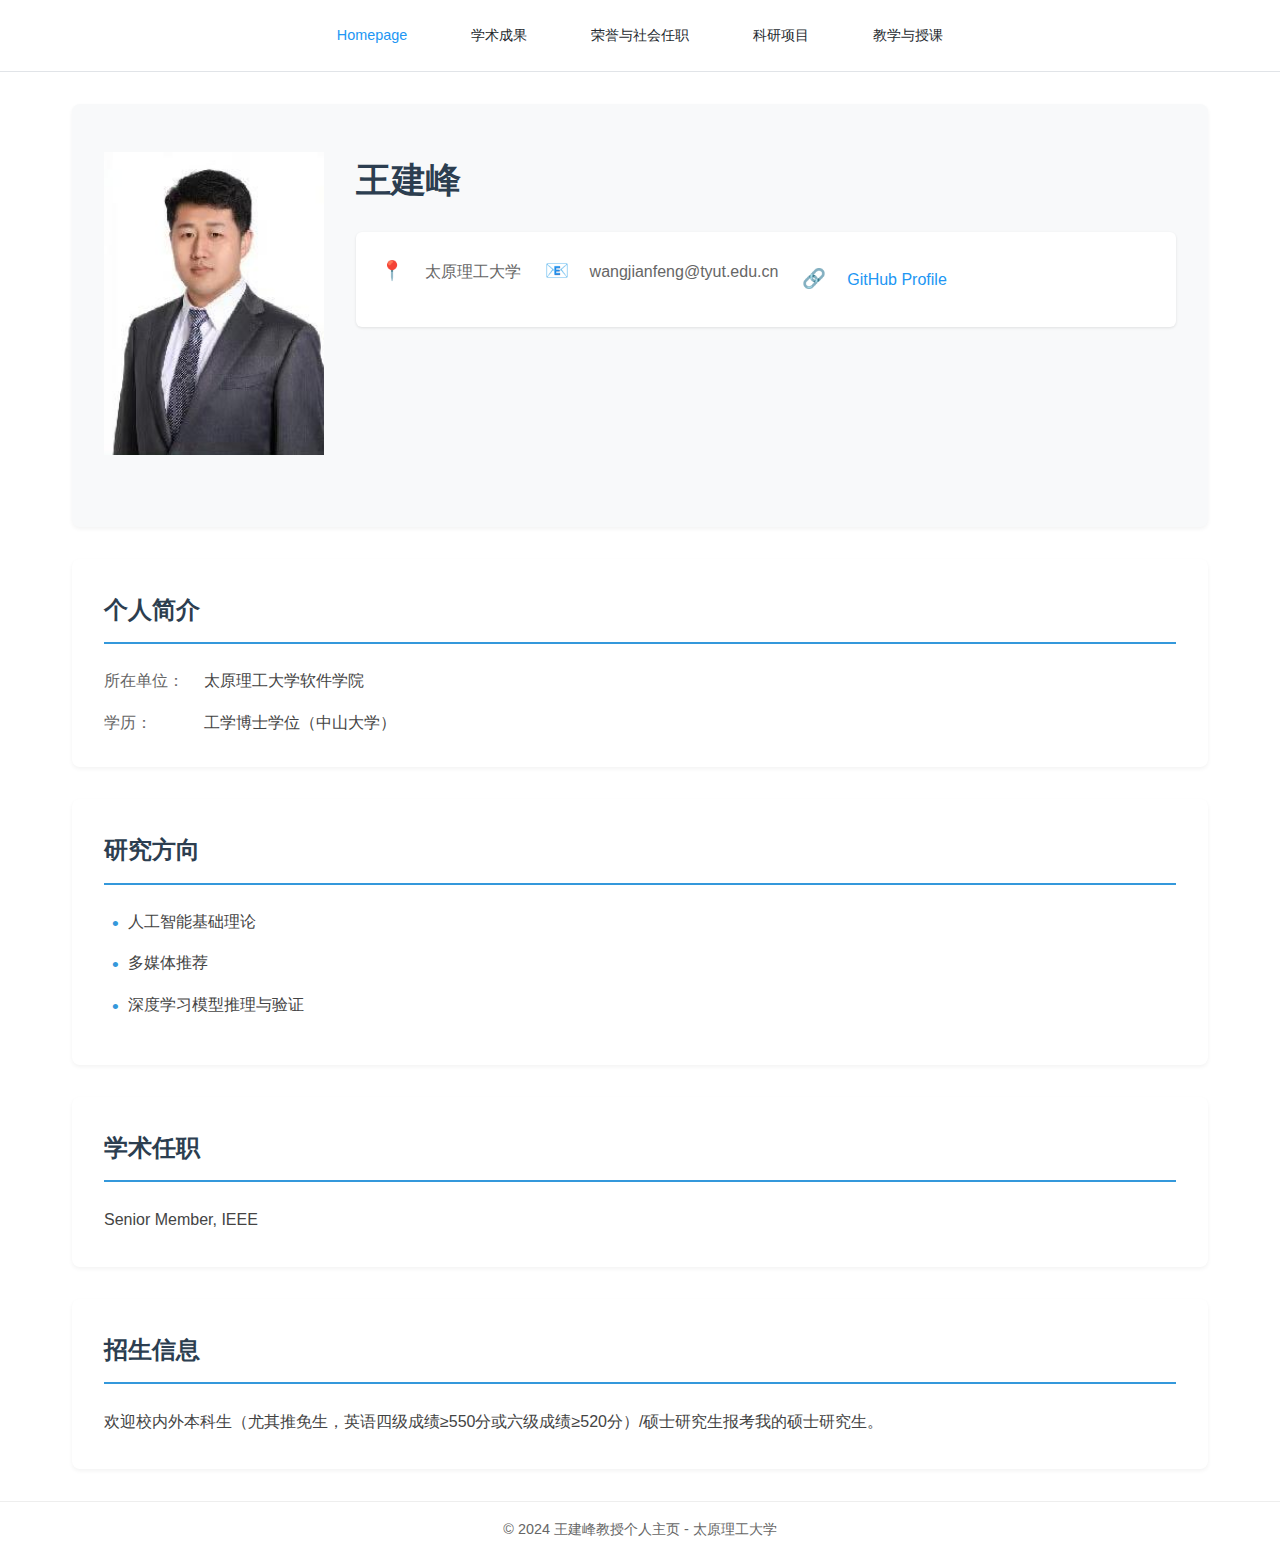
<file: index.html>
<!DOCTYPE html>
<html lang="zh">
<head>
    <meta charset="UTF-8">
    <meta name="viewport" content="width=device-width, initial-scale=1.0">
    <title>个人主页</title>
    <link rel="stylesheet" href="style.css">
</head>
<body>
    <nav class="top-nav">
        <div class="nav-container">
            <a href="index.html" class="nav-item active">Homepage</a>
            <a href="publications.html" class="nav-item">学术成果</a>
            <a href="honors.html" class="nav-item">荣誉与社会任职</a>
            <a href="projects.html" class="nav-item">科研项目</a>
            <a href="teaching.html" class="nav-item">教学与授课</a>
        </div>
    </nav>

    <div class="container">
        <section class="profile-section">
            <div class="profile-image">
                <img src="wangjianfeng.jpg" alt="头像" id="avatar">
            </div>

            <div class="profile-info">
                <h1>王建峰</h1>
                
                <div class="contact-info">
                    <div class="info-item">
                        <span class="icon">📍</span>
                        <span>太原理工大学</span>
                    </div>
                    <div class="info-item">
                        <span class="icon">📧</span>
                        <span>wangjianfeng@tyut.edu.cn</span>
                    </div>
                    <div class="info-item">
                        <span class="icon">🔗</span>
                        <span><a href="#" target="_blank">GitHub Profile</a></span>
                    </div>
                </div>
            </div>
        </section>

        <section class="content-section bio-section">
            <h2>个人简介</h2>
            <div class="section-content">
                <div class="personal-info">
                    <div class="info-item">
                        <span class="label">所在单位：</span>
                        <span class="value">太原理工大学软件学院</span>
                    </div>
                    <div class="info-item">
                        <span class="label">学历：</span>
                        <span class="value">工学博士学位（中山大学）</span>
                    </div>
                </div>
            </div>
        </section>

        <section class="content-section research-section">
            <h2>研究方向</h2>
            <div class="section-content">
                <ul>
                    <li>人工智能基础理论</li>
                    <li>多媒体推荐</li>
                    <li>深度学习模型推理与验证</li>
                </ul>
            </div>
        </section>

        <section class="content-section positions-section">
            <h2>学术任职</h2>
            <div class="section-content">
                <p>Senior Member, IEEE</p>
            </div>
        </section>

        <section class="content-section notice-section">
            <h2>招生信息</h2>
            <div class="section-content">
                <p>欢迎校内外本科生（尤其推免生，英语四级成绩≥550分或六级成绩≥520分）/硕士研究生报考我的硕士研究生。</p>
            </div>
        </section>
    </div>

    <footer>
        <div class="footer-content">
            <p>&copy; 2024 王建峰教授个人主页 - 太原理工大学</p>
        </div>
    </footer>
</body>
</html>
</file>
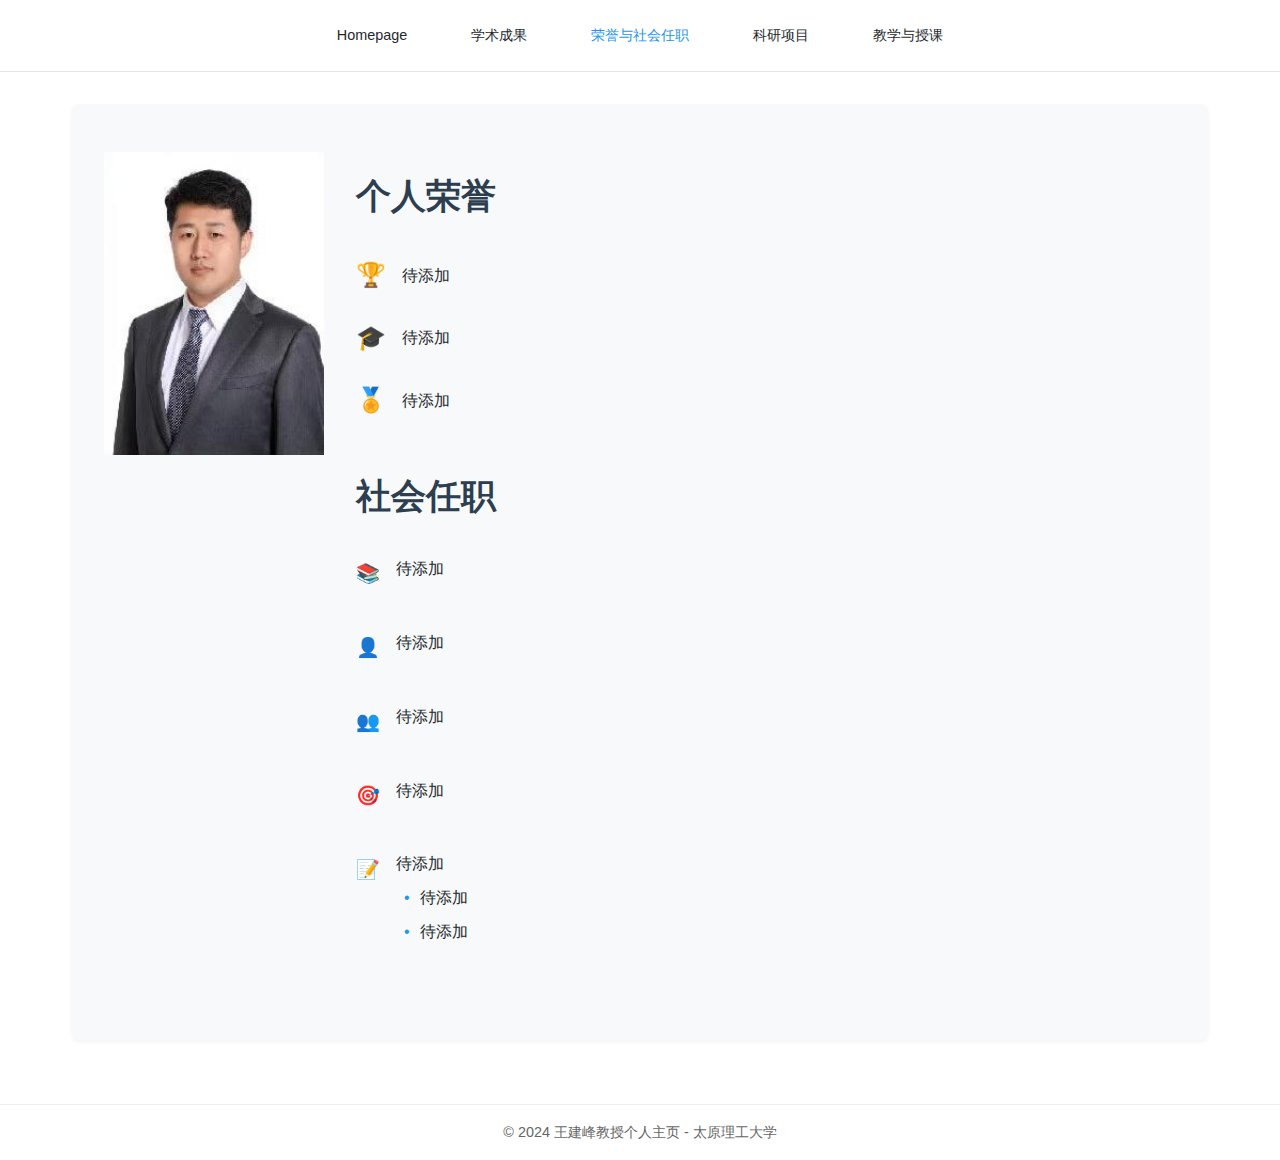
<file: honors.html>
<!DOCTYPE html>
<html lang="zh">
<head>
    <meta charset="UTF-8">
    <meta name="viewport" content="width=device-width, initial-scale=1.0">
    <title>荣誉与社会任职 - 个人主页</title>
    <link rel="stylesheet" href="style.css">
</head>
<body>
    <nav class="top-nav">
        <div class="nav-container">
            <a href="index.html" class="nav-item">Homepage</a>
            <a href="publications.html" class="nav-item">学术成果</a>
            <a href="honors.html" class="nav-item active">荣誉与社会任职</a>
            <a href="projects.html" class="nav-item">科研项目</a>
            <a href="teaching.html" class="nav-item">教学与授课</a>
        </div>
    </nav>

    <div class="container">
        <div class="profile-section">
            <div class="profile-image">
                <img src="wangjianfeng.jpg" alt="头像" id="avatar">
            </div>
            <div class="profile-info">
                <div class="honors-section">
                    <h1>个人荣誉</h1>
                    <ul class="honors-list">
                        <li class="honor-item">
                            <span class="honor-icon">🏆</span>
                            <span class="honor-text">待添加</span>
                        </li>
                        <li class="honor-item">
                            <span class="honor-icon">🎓</span>
                            <span class="honor-text">待添加</span>
                        </li>
                        <li class="honor-item">
                            <span class="honor-icon">🏅</span>
                            <span class="honor-text">待添加</span>
                        </li>
                    </ul>

                    <h1 class="section-title">社会任职</h1>
                    <div class="positions-list">
                        <div class="position-item">
                            <span class="position-icon">📚</span>
                            <div class="position-content">
                                <p>待添加</p>
                            </div>
                        </div>

                        <div class="position-item">
                            <span class="position-icon">👤</span>
                            <div class="position-content">
                                <p>待添加</p>
                            </div>
                        </div>

                        <div class="position-item">
                            <span class="position-icon">👥</span>
                            <div class="position-content">
                                <p>待添加</p>
                            </div>
                        </div>

                        <div class="position-item">
                            <span class="position-icon">🎯</span>
                            <div class="position-content">
                                <p>待添加</p>
                            </div>
                        </div>

                        <div class="position-item">
                            <span class="position-icon">📝</span>
                            <div class="position-content">
                                <p>待添加</p>
                                <ul class="sub-positions">
                                    <li>待添加</li>
                                    <li>待添加</li>
                                </ul>
                            </div>
                        </div>
                    </div>
                </div>
            </div>
        </div>
    </div>

     <footer>
        <div class="footer-content">
            <p>&copy; 2024 王建峰教授个人主页 - 太原理工大学</p>
        </div>
    </footer>
</body>
</html>
</html>
</file>
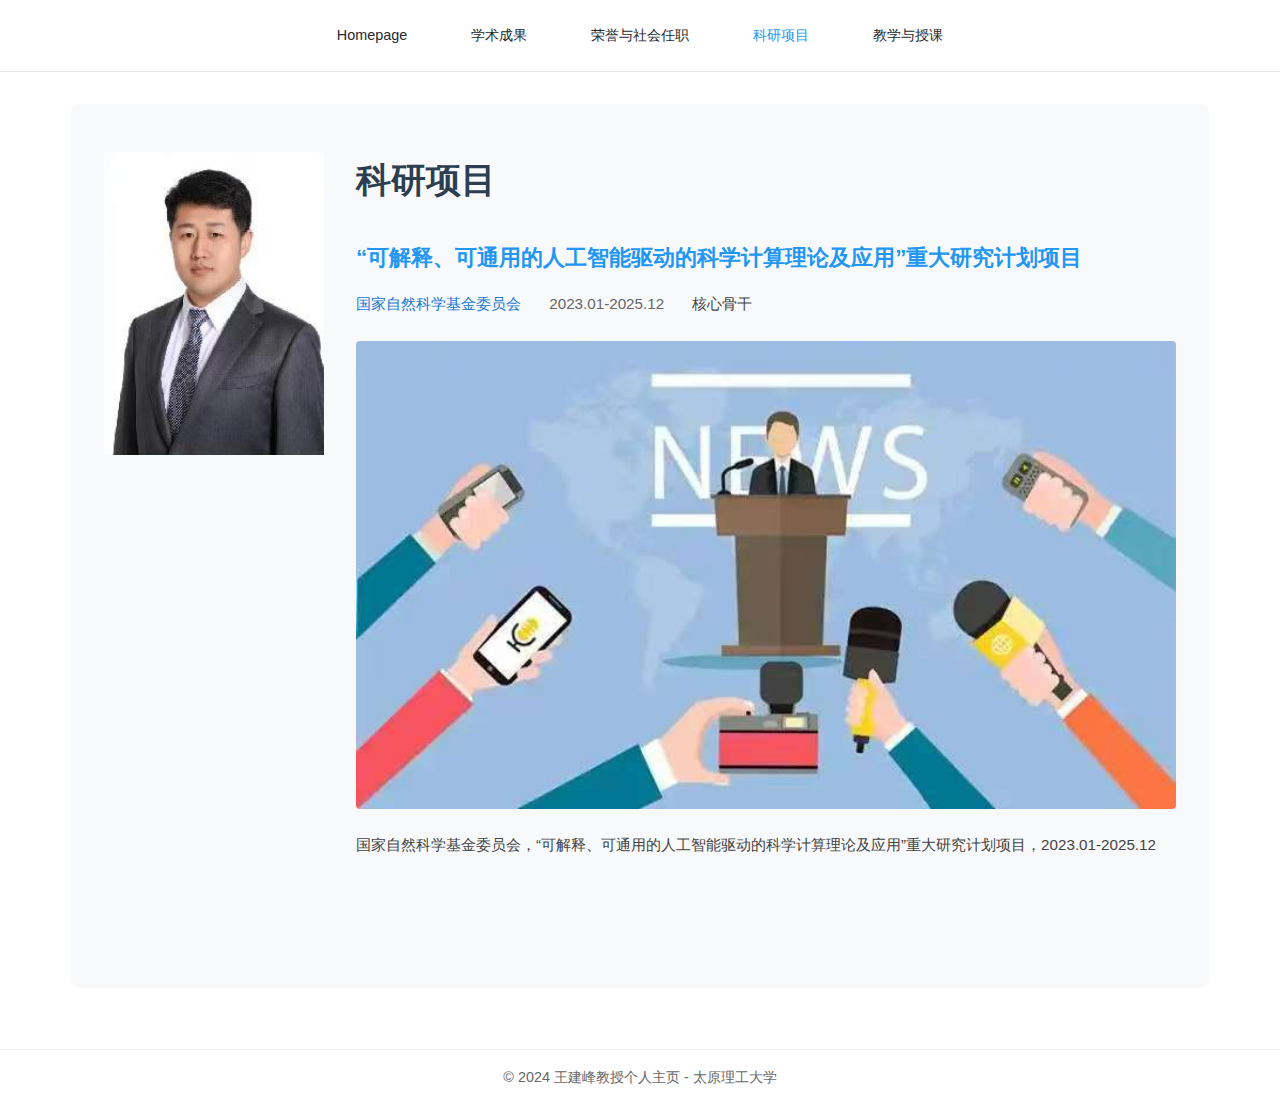
<file: projects.html>
<!DOCTYPE html>
<html lang="zh">
<head>
    <meta charset="UTF-8">
    <meta name="viewport" content="width=device-width, initial-scale=1.0">
    <title>科研项目 - 个人主页</title>
    <link rel="stylesheet" href="style.css">
</head>
<body>
    <nav class="top-nav">
        <div class="nav-container">
            <a href="index.html" class="nav-item">Homepage</a>
            <a href="publications.html" class="nav-item">学术成果</a>
            <a href="honors.html" class="nav-item">荣誉与社会任职</a>
            <a href="projects.html" class="nav-item active">科研项目</a>
            <a href="teaching.html" class="nav-item">教学与授课</a>
        </div>
    </nav>

    <div class="container">
        <div class="profile-section">
            <div class="profile-image">
                <img src="wangjianfeng.jpg" alt="头像" id="avatar">
            </div>
            <div class="profile-info">
                <h1>科研项目</h1>
                
                <div class="projects-section">
                    <div class="project-item">
                        <h2 class="project-title">
                            <a href="#">“可解释、可通用的人工智能驱动的科学计算理论及应用”重大研究计划项目</a>
                        </h2>
                        <div class="project-meta">
                            <span class="project-type">国家自然科学基金委员会</span>
                            <span class="project-id">2023.01-2025.12</span>
                            <span class="project-role">核心骨干</span>
                        </div>
                        <div class="project-image">
                            <img src="new1.jpg" alt="项目图片" class="project-thumbnail">
                        </div>
                        <div class="project-description">
                            <p>国家自然科学基金委员会，“可解释、可通用的人工智能驱动的科学计算理论及应用”重大研究计划项目，2023.01-2025.12</p>
                        </div>
                    </div>

                    <!-- 可以添加更多项目 -->
                </div>
            </div>
        </div>
    </div>

     <footer>
        <div class="footer-content">
            <p>&copy; 2024 王建峰教授个人主页 - 太原理工大学</p>
        </div>
    </footer>
</body>
</html>
</html>
</file>
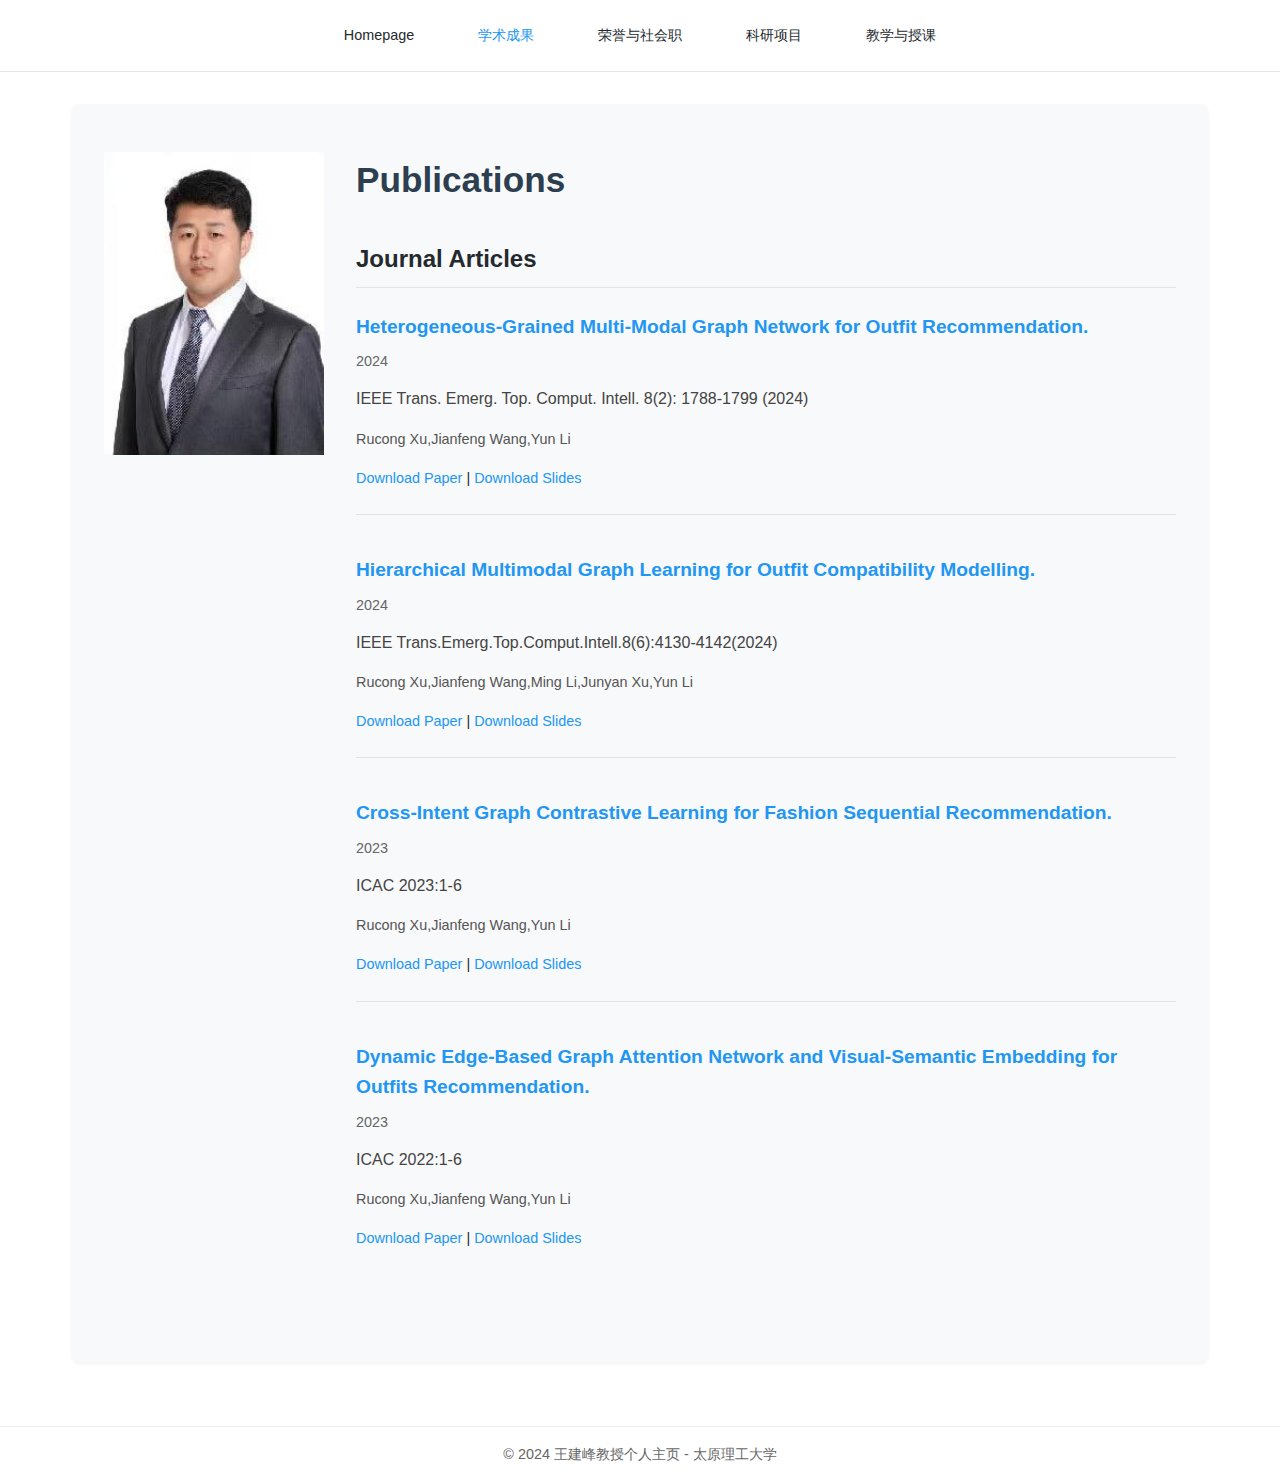
<file: publications.html>
<!DOCTYPE html>
<html lang="zh">
<head>
    <meta charset="UTF-8">
    <meta name="viewport" content="width=device-width, initial-scale=1.0">
    <title>学术成果 - 个人主页</title>
    <link rel="stylesheet" href="style.css">
</head>
<body>
    <nav class="top-nav">
        <div class="nav-container">
            <a href="index.html" class="nav-item">Homepage</a>
            <a href="publications.html" class="nav-item active">学术成果</a>
            <a href="honors.html" class="nav-item">荣誉与社会职</a>
            <a href="projects.html" class="nav-item">科研项目</a>
            <a href="teaching.html" class="nav-item">教学与授课</a>
        </div>
    </nav>

    <div class="container">
        <div class="profile-section">
            <div class="profile-image">
                <img src="wangjianfeng.jpg" alt="头像" id="avatar">
            </div>
            <div class="profile-info">
                <h1>Publications</h1>
                
                <div class="publications-section">
                    <h2>Journal Articles</h2>
                    
                    <div class="publication-item">
                        <h3 class="paper-title">
                            <a href="#">Heterogeneous-Grained Multi-Modal Graph Network for Outfit Recommendation.</a>
                        </h3>
                        <p class="publication-meta">2024</p>
                        <p class="publication-abstract">IEEE Trans. Emerg. Top. Comput. Intell. 8(2): 1788-1799 (2024)</p>
                        <p class="publication-authors">
                           Rucong Xu,Jianfeng Wang,Yun Li
                        </p>
                        <div class="publication-links">
                            <a href="#" class="download-link">Download Paper</a> |
                            <a href="#" class="download-link">Download Slides</a>
                        </div>
                    </div>

                    <div class="publication-item">
                        <h3 class="paper-title">
                            <a href="#">Hierarchical Multimodal Graph Learning for Outfit Compatibility Modelling.</a>
                        </h3>
                        <p class="publication-meta">2024</p>
                        <p class="publication-abstract">IEEE Trans.Emerg.Top.Comput.Intell.8(6):4130-4142(2024)</p>
                        <p class="publication-authors">
                            Rucong Xu,Jianfeng Wang,Ming Li,Junyan Xu,Yun Li
                        </p>
                        <div class="publication-links">
                            <a href="#" class="download-link">Download Paper</a> |
                            <a href="#" class="download-link">Download Slides</a>
                        </div>
                    </div>

                    <div class="publication-item">
                        <h3 class="paper-title">
                            <a href="#">Cross-Intent Graph Contrastive Learning for Fashion Sequential Recommendation.</a>
                        </h3>
                        <p class="publication-meta">2023</p>
                        <p class="publication-abstract">ICAC 2023:1-6</p>
                        <p class="publication-authors">
                            Rucong Xu,Jianfeng Wang,Yun Li
                        </p>
                        <div class="publication-links">
                            <a href="#" class="download-link">Download Paper</a> |
                            <a href="#" class="download-link">Download Slides</a>
                        </div>
                    </div>

                    <div class="publication-item">
                        <h3 class="paper-title">
                            <a href="#">Dynamic Edge-Based Graph Attention Network and Visual-Semantic Embedding for Outfits Recommendation.</a>
                        </h3>
                        <p class="publication-meta">2023</p>
                        <p class="publication-abstract">ICAC 2022:1-6</p>
                        <p class="publication-authors">
                            Rucong Xu,Jianfeng Wang,Yun Li
                        </p>
                        <div class="publication-links">
                            <a href="#" class="download-link">Download Paper</a> |
                            <a href="#" class="download-link">Download Slides</a>
                        </div>
                    </div>
                </div>
            </div>
        </div>
    </div>

     <footer>
        <div class="footer-content">
            <p>&copy; 2024 王建峰教授个人主页 - 太原理工大学</p>
        </div>
    </footer>
</body>
</html>
</html>
</file>
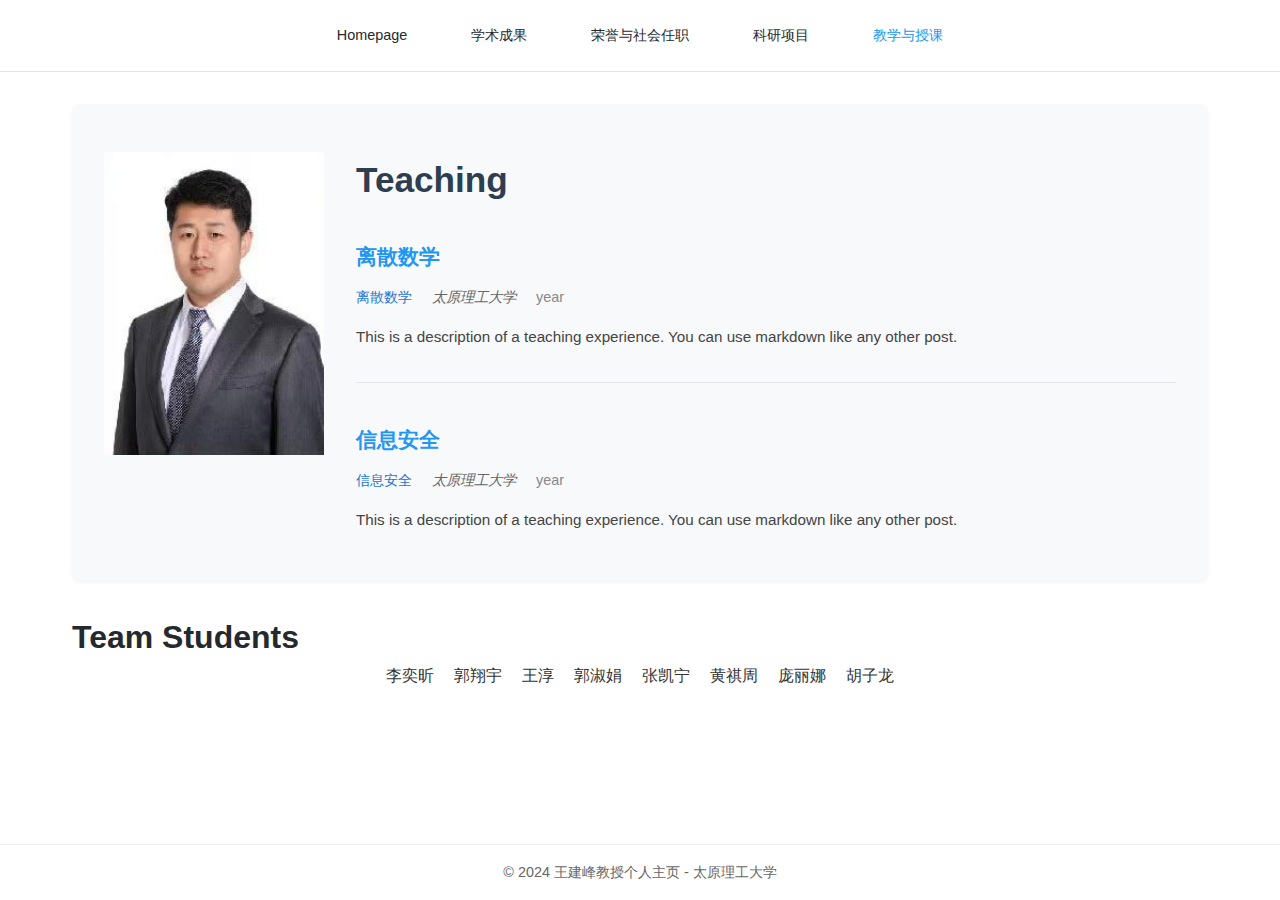
<file: teaching.html>
<!DOCTYPE html>
<html lang="zh">
<head>
    <meta charset="UTF-8">
    <meta name="viewport" content="width=device-width, initial-scale=1.0">
    <title>教学与授课 - 个人主页</title>
    <link rel="stylesheet" href="style.css">
</head>
<body>
    <nav class="top-nav">
        <div class="nav-container">
            <a href="index.html" class="nav-item">Homepage</a>
            <a href="publications.html" class="nav-item">学术成果</a>
            <a href="honors.html" class="nav-item">荣誉与社会任职</a>
            <a href="projects.html" class="nav-item">科研项目</a>
            <a href="teaching.html" class="nav-item active">教学与授课</a>
            <!-- 新增团队学生链接 -->
        </div>
    </nav>

    <div class="container">
        <div class="profile-section">
            <div class="profile-image">
                <img src="wangjianfeng.jpg" alt="头像" id="avatar">
            </div>
            <div class="profile-info">
                <h1>Teaching</h1>
                
                <div class="teaching-section">
                    <div class="teaching-item">
                        <h2 class="teaching-title">
                            <a href="#">离散数学</a>
                        </h2>
                        <div class="teaching-meta">
                            <span class="course-type">离散数学</span>
                            <span class="institution">太原理工大学</span>
                            <span class="year">year</span>
                        </div>
                        <div class="teaching-description">
                            <p>This is a description of a teaching experience. You can use markdown like any other post.</p>
                        </div>
                    </div>

                    <div class="teaching-item">
                        <h2 class="teaching-title">
                            <a href="#">信息安全</a>
                        </h2>
                        <div class="teaching-meta">
                            <span class="course-type">信息安全</span>
                            <span class="institution">太原理工大学</span>
                            <span class="year">year</span>
                        </div>
                        <div class="teaching-description">
                            <p>This is a description of a teaching experience. You can use markdown like any other post.</p>
                        </div>
                    </div>
                </div>
            </div>
        </div>

        <!-- 新增团队学生板块 -->
        <div class="team-section">
            <h1>Team Students</h1>
            <ul class="team-list">
                <li class="team-item">李奕昕</li>
                <li class="team-item">郭翔宇</li>
                <li class="team-item">王淳</li>
                <li class="team-item">郭淑娟</li>
                <li class="team-item">张凯宁</li>
                 <li class="team-item">黄祺周</li>
                 <li class="team-item">庞丽娜</li>
                <li class="team-item">胡子龙</li>
                <!-- 更多学生姓名可以继续添加 -->
            </ul>
        </div>
    </div>

    <footer>
        <div class="footer-content">
            <p>&copy; 2024 王建峰教授个人主页 - 太原理工大学</p>
        </div>
    </footer>
</body>
</html>
</file>
<file: style.css>
:root {
    --primary-color: #333;
    --background-color: #fff;
    --accent-color: #2196F3;
    --text-color: #24292e;
    --border-color: #e1e4e8;
}

* {
    margin: 0;
    padding: 0;
    box-sizing: border-box;
}

body {
    font-family: -apple-system, BlinkMacSystemFont, "Segoe UI", Roboto, "Helvetica Neue", Arial, sans-serif;
    line-height: 1.6;
    color: var(--text-color);
    background-color: var(--background-color);
    min-height: 100vh;
    display: flex;
    flex-direction: column;
    margin: 0;
}

/* 导航栏样式 */
.top-nav {
    background-color: #fff;
    border-bottom: 1px solid var(--border-color);
    padding: 1rem 0;
    position: sticky;
    top: 0;
    z-index: 1000;
}

.nav-container {
    max-width: 1200px;
    margin: 0 auto;
    display: flex;
    justify-content: center;
    gap: 2rem;
}

.nav-item {
    text-decoration: none;
    color: var(--text-color);
    font-size: 0.9rem;
    padding: 0.5rem 1rem;
    transition: color 0.3s;
}

.nav-item:hover {
    color: var(--accent-color);
}

.nav-item.active {
    color: var(--accent-color);
    font-weight: 500;
}

/* 主容器样式 */
.container {
    flex: 1 0 auto;
    width: 100%;
    max-width: 1200px;
    margin: 0 auto;
    padding: 2rem;
    display: flex;
    flex-direction: column;
    min-height: calc(100vh - 150px); /* 减去导航栏和页脚的高度 */
}

/* 个人资料部分 */
.profile-section {
    display: flex;
    gap: 2rem;
    padding: 2rem;
    background-color: #fff;
}

.profile-image {
    flex-shrink: 0;
    width: 260px;
}

#avatar {
    width: 100%;
    height: auto;
    margin-bottom: 1rem;
}

.brief-info {
    text-align: left;
}

.brief-info h2 {
    font-size: 1.2rem;
    margin-bottom: 0.5rem;
    font-weight: 500;
}

.brief-info p {
    color: #666;
    margin-bottom: 1rem;
}

.contact-links {
    margin-top: 1rem;
}

.link-item {
    display: flex;
    align-items: center;
    gap: 0.5rem;
    margin-bottom: 0.5rem;
    color: #666;
    font-size: 0.9rem;
}

.link-item .icon {
    width: 20px;
    text-align: center;
}

/* 主要信息部分 */
.profile-info {
    flex: 1;
}

.info-content {
    font-size: 0.95rem;
}

.basic-info {
    margin-bottom: 2rem;
}

.info-row {
    display: flex;
    margin-bottom: 0.8rem;
    line-height: 1.6;
}

.info-row .label {
    width: 90px;
    color: #333;
}

.info-row .value {
    flex: 1;
    color: #444;
}

.honors-section {
    margin-bottom: 2rem;
}

.honors-section h3 {
    font-size: 1rem;
    color: #333;
    margin-bottom: 1rem;
}

.honors-section ul {
    list-style: none;
    padding: 0;
}

.honors-section li {
    margin-bottom: 0.5rem;
    color: #444;
}

.achievements-section p {
    line-height: 1.8;
    color: #444;
    text-align: justify;
}

/* 联系信息样式 */
.contact-section {
    margin-top: 2rem;
    padding: 2rem 0;
    background-color: #f8f9fa;
    border-top: 1px solid #eee;
}

.contact-info {
    display: flex;
    gap: 1.5rem;
    margin-bottom: 2rem;
}

.contact-info .info-item {
    display: flex;
    align-items: center;
    gap: 0.5rem;
    color: #666;
}

.contact-info .icon {
    font-size: 1.2rem;
}

.contact-info a {
    color: var(--accent-color);
    text-decoration: none;
    transition: color 0.2s;
}

.contact-info a:hover {
    text-decoration: underline;
}

/* 出版物部分样式 */
.publications-section {
    margin-top: 2rem;
}

.publications-section h2 {
    font-size: 1.5rem;
    color: #24292e;
    margin-bottom: 1.5rem;
    padding-bottom: 0.5rem;
    border-bottom: 1px solid var(--border-color);
}

.publication-item {
    margin-bottom: 2.5rem;
    padding-bottom: 1.5rem;
    border-bottom: 1px solid var(--border-color);
}

.publication-item:last-child {
    border-bottom: none;
}

.paper-title {
    font-size: 1.2rem;
    margin-bottom: 0.5rem;
}

.paper-title a {
    color: var(--accent-color);
    text-decoration: none;
    transition: color 0.2s;
}

.paper-title a:hover {
    color: #1976D2;
    text-decoration: underline;
}

.publication-meta {
    color: #666;
    font-size: 0.9rem;
    margin-bottom: 0.8rem;
}

.publication-abstract {
    color: #444;
    margin-bottom: 1rem;
    line-height: 1.6;
}

.publication-authors {
    font-size: 0.9rem;
    color: #555;
    margin-bottom: 1rem;
    line-height: 1.6;
}

.publication-links {
    font-size: 0.9rem;
}

.download-link {
    color: var(--accent-color);
    text-decoration: none;
    transition: color 0.2s;
}

.download-link:hover {
    color: #1976D2;
    text-decoration: underline;
}

/* 荣誉与社会任职页面样式 */
.honors-section {
    margin-top: 1rem;
}

.section-title {
    margin-top: 2.5rem;
    color: var(--text-color);
    font-size: 1.8rem;
}

.honors-list {
    list-style: none;
    padding: 0;
    margin: 1.5rem 0;
}

.honor-item {
    display: flex;
    align-items: center;
    margin-bottom: 1rem;
    padding: 0.5rem 0;
}

.honor-icon {
    font-size: 1.5rem;
    margin-right: 1rem;
    flex-shrink: 0;
}

.honor-text {
    font-size: 1rem;
    color: var(--text-color);
}

.positions-list {
    margin-top: 1.5rem;
}

.position-item {
    display: flex;
    margin-bottom: 1.5rem;
    padding: 0.5rem 0;
}

.position-icon {
    font-size: 1.2rem;
    margin-right: 1rem;
    flex-shrink: 0;
    margin-top: 0.2rem;
}

.position-content {
    flex-grow: 1;
}

.position-content p {
    margin: 0;
    line-height: 1.6;
    color: var(--text-color);
}

.sub-positions {
    list-style: none;
    padding-left: 0;
    margin-top: 0.5rem;
}

.sub-positions li {
    position: relative;
    padding-left: 1.5rem;
    margin-bottom: 0.5rem;
    line-height: 1.6;
    color: var(--text-color);
}

.sub-positions li::before {
    content: "•";
    position: absolute;
    left: 0.5rem;
    color: var(--accent-color);
}

/* 科研项目页面样式 */
.projects-section {
    margin-top: 2rem;
}

.project-item {
    margin-bottom: 3rem;
    padding-bottom: 2rem;
    border-bottom: 1px solid var(--border-color);
}

.project-item:last-child {
    border-bottom: none;
}

.project-title {
    font-size: 1.4rem;
    margin-bottom: 1rem;
}

.project-title a {
    color: var(--accent-color);
    text-decoration: none;
    transition: color 0.2s;
}

.project-title a:hover {
    color: #1976D2;
    text-decoration: underline;
}

.project-meta {
    margin-bottom: 1.5rem;
    color: #666;
    font-size: 0.95rem;
}

.project-meta span {
    display: inline-block;
    margin-right: 1.5rem;
}

.project-type {
    color: #1976D2;
    font-weight: 500;
}

.project-id {
    color: #666;
}

.project-role {
    color: #444;
}

.project-image {
    margin: 1.5rem 0;
    background-color: #f5f5f5;
    border-radius: 4px;
    overflow: hidden;
}

.project-thumbnail {
    width: 100%;
    height: auto;
    display: block;
}

.project-description {
    color: #444;
    line-height: 1.6;
    font-size: 0.95rem;
}

/* 教学与授课页面样式 */
.teaching-section {
    margin-top: 2rem;
}

.teaching-item {
    margin-bottom: 2.5rem;
    padding-bottom: 2rem;
    border-bottom: 1px solid var(--border-color);
}

.teaching-item:last-child {
    border-bottom: none;
    margin-bottom: 0;
    padding-bottom: 0;
}

.teaching-title {
    font-size: 1.3rem;
    margin-bottom: 0.8rem;
}

.teaching-title a {
    color: var(--accent-color);
    text-decoration: none;
    transition: color 0.2s;
}

.teaching-title a:hover {
    color: #1976D2;
    text-decoration: underline;
}

.teaching-meta {
    margin-bottom: 1rem;
    font-size: 0.9rem;
    color: #666;
}

.teaching-meta span {
    display: inline-block;
    margin-right: 1rem;
}

.teaching-meta .course-type {
    color: #1976D2;
    font-weight: 500;
}

.teaching-meta .institution {
    font-style: italic;
}

.teaching-meta .year {
    color: #888;
}

.teaching-description {
    color: #444;
    line-height: 1.6;
    font-size: 0.95rem;
}

.teaching-description p {
    margin: 0;
}

/* 学生团队部分 */
.team-list {
    display: flex;            /* 使用flexbox实现横向排列 */
    list-style-type: none;    /* 去掉默认的列表项符号 */
    padding: 0;               /* 去掉内边距 */
    margin: 0;                /* 去掉外边距 */
    flex-wrap: wrap;          /* 支持响应式设计，当空间不足时换行 */
    justify-content: center;  /* 居中排列 */
}

.team-item {
    margin-right: 20px;       /* 每个学生之间的间隔 */
    font-size: 16px;          /* 设置字体大小 */
    color: #333;              /* 字体颜色 */
    font-weight: 500;         /* 设置字体加粗 */
}

.team-item:last-child {
    margin-right: 0;          /* 最后一个学生名字不需要右边距 */
}

/* 响应式设计：移动端适配 */
@media (max-width: 768px) {
    .team-list {
        justify-content: flex-start;  /* 在小屏幕上左对齐 */
    }

    .team-item {
        margin-right: 15px;    /* 调整间距 */
        font-size: 14px;        /* 调整字体大小 */
    }
}


/* 响应式调整 */
@media (max-width: 768px) {
    .profile-section {
        flex-direction: column;
        padding: 1rem;
    }

    .profile-image {
        width: 100%;
        max-width: 300px;
        margin: 0 auto;
    }

    .brief-info {
        text-align: center;
    }

    .info-row {
        flex-direction: column;
    }

    .info-row .label {
        width: auto;
        margin-bottom: 0.2rem;
    }

    .project-meta {
        flex-direction: column;
    }
    
    .project-meta span {
        display: block;
        margin-bottom: 0.5rem;
    }
    
    .teaching-meta span {
        display: block;
        margin-bottom: 0.3rem;
    }
    
    .teaching-title {
        font-size: 1.2rem;
    }

     .team-list {
        justify-content: flex-start;  /* Align items to the left on smaller screens */
    }

    .team-item {
        font-size: 14px;              /* Adjust font size for mobile */
        margin-right: 15px;           /* Adjust margin */
    }
}

/* 响应式设计 */
@media (max-width: 768px) {
    .profile-section {
        flex-direction: column;
        padding: 1rem;
    }

    .nav-container {
        flex-wrap: wrap;
        justify-content: center;
        gap: 1rem;
    }

    .footer-content {
        flex-direction: column;
        gap: 1rem;
        text-align: center;
    }

    .honor-item, .position-item {
        flex-direction: row;
        align-items: flex-start;
    }

    .position-content {
        font-size: 0.95rem;
    }

    .sub-positions li {
        padding-left: 1rem;
    }
}

/* 主页特定样式 */
.profile-section {
    background-color: #f8f9fa;
    padding: 3rem 2rem;
    border-radius: 8px;
    margin-bottom: 2rem;
    box-shadow: 0 2px 4px rgba(0,0,0,0.05);
}

.profile-section .profile-image {
    width: 220px;
}

.profile-section h1 {
    font-size: 2.2rem;
    color: #2c3e50;
    margin-bottom: 1.5rem;
}

.profile-section .contact-info {
    background-color: white;
    padding: 1.5rem;
    border-radius: 6px;
    box-shadow: 0 1px 3px rgba(0,0,0,0.1);
    margin-bottom: 2rem;
}

.profile-section .contact-info .info-item {
    margin-bottom: 1rem;
}

.profile-section .contact-info .info-item:last-child {
    margin-bottom: 0;
}

.profile-section .contact-info .icon {
    font-size: 1.2rem;
    margin-right: 0.8rem;
}

.content-section {
    background-color: white;
    padding: 2rem;
    border-radius: 8px;
    margin-bottom: 2rem;
    box-shadow: 0 2px 4px rgba(0,0,0,0.05);
}

.content-section:last-child {
    margin-bottom: 0;
}

.content-section h2 {
    color: #2c3e50;
    font-size: 1.5rem;
    margin-bottom: 1.5rem;
    padding-bottom: 0.8rem;
    border-bottom: 2px solid #3498db;
}

.section-content {
    color: #444;
}

.personal-info .info-item {
    display: flex;
    margin-bottom: 1rem;
    line-height: 1.6;
}

.personal-info .info-item:last-child {
    margin-bottom: 0;
}

.personal-info .label {
    width: 100px;
    color: #666;
    font-weight: 500;
}

.personal-info .value {
    flex: 1;
}

.research-section ul {
    list-style: none;
    padding: 0;
    margin: 0;
}

.research-section li {
    position: relative;
    padding-left: 1.5rem;
    margin-bottom: 1rem;
    line-height: 1.6;
}

.research-section li:before {
    content: "•";
    color: #3498db;
    position: absolute;
    left: 0.5rem;
    font-size: 1.2rem;
}

.positions-section p,
.notice-section p {
    line-height: 1.8;
    margin: 0;
}

/* 响应式调整 */
@media (max-width: 768px) {
    .profile-section {
        padding: 2rem 1rem;
    }

    .content-section {
        padding: 1.5rem;
    }

    .profile-section .profile-image {
        width: 180px;
        margin: 0 auto 2rem;
    }

    .personal-info .info-item {
        flex-direction: column;
    }

    .personal-info .label {
        width: auto;
        margin-bottom: 0.3rem;
    }
}

/* 页脚样式 */
footer {
    background-color: #fff;
    color: #666;
    padding: 1rem 0;
    text-align: center;
    flex-shrink: 0;
    border-top: 1px solid #eee;
}

.footer-content {
    max-width: 800px;
    margin: 0 auto;
    padding: 0 1rem;
}

.footer-content p {
    margin: 0;
    font-size: 0.9rem;
    opacity: 1;
}
</file>
